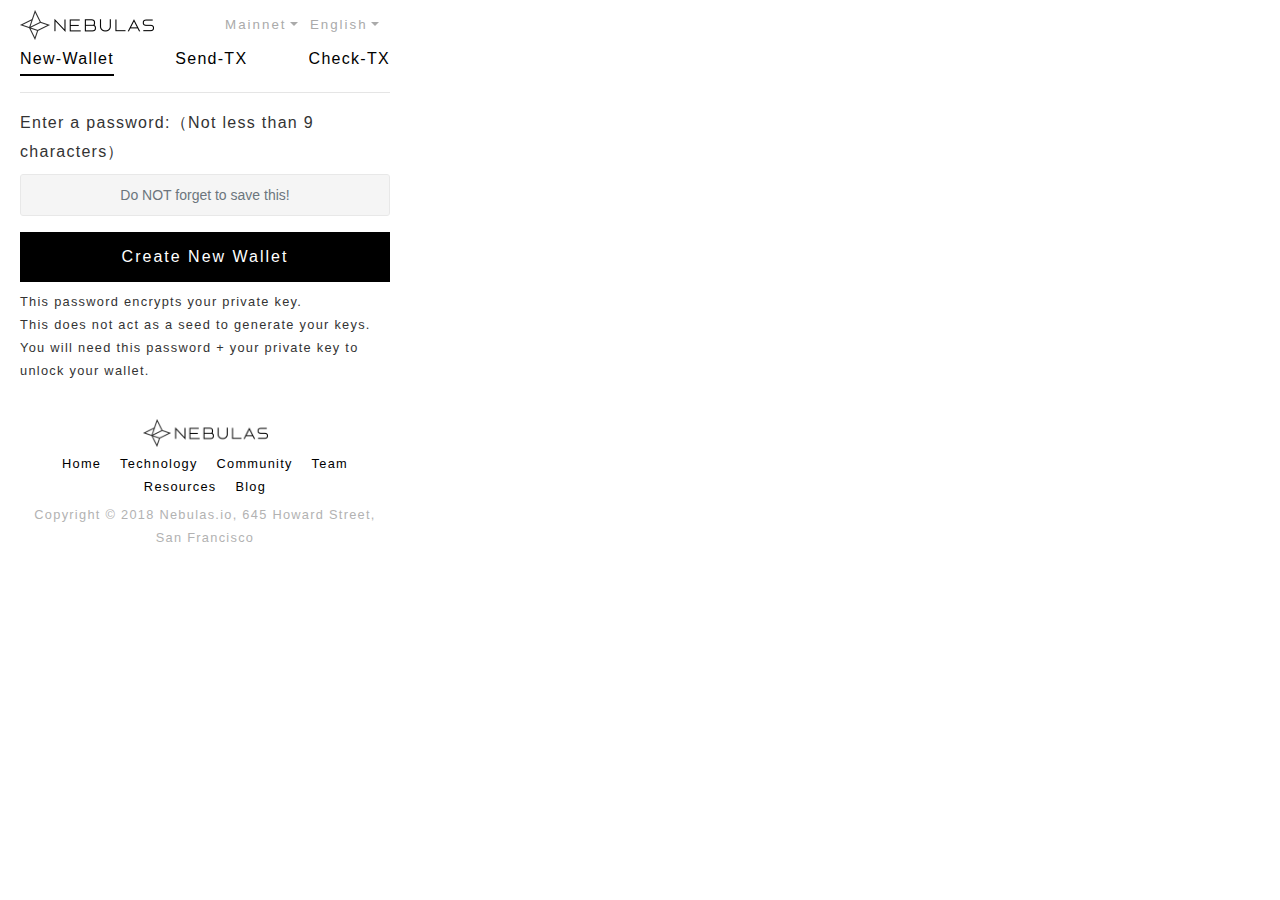
<file: bc/html/index.html>
<!doctype html>
<html>
<head>
    <meta charset=utf-8>
    <link rel="icon shortcut" href=images/logo.png>
    <link rel=apple-touch-icon href=images/logo.png>
    <link rel=stylesheet href=lib/bootstrap-4.0.0-dist/css/bootstrap.min.css>
    <link rel=stylesheet href=css/base.css>
    <link rel=stylesheet href=css/ui-block.css>
    <meta name=viewport content="width=device-width">
    <title>NEBULAS</title>
    <style>
        input {
            text-align: center;
        }

        .active1 {
            display: none;
        }

        .download {
            margin-top: 48px;
            text-align: center;
        }

        .wallet_help {
            font-size: 0.8rem;
        }

        div#main-outer {
            width: 400px;
            margin: 5px;
            /*background: #DDD;*/
            border-radius: 5px;
        }
    </style>
</head>
<body>
    <div id=main-outer>
    <div class=logo-main></div>
    <div class=header></div>

    <div class="container wallet">
        <div id=newWallet>
            <div class=form-group>
                <label for=password data-i18n=new/enter-password>Enter a password:（Not less than 9 characters）</label>
                <input type=password class=form-control id=password data-i18n=new/placeholder/do-not-forget placeholder="Do NOT forget to save this!" data-validate-order-matters="required lengthGt8">
            </div>
            <button class="btn btn-block" data-i18n=new/new id=creat>Create New Wallet</button>
        </div>
        <div class="active1 download">
            <h1>
                <span data-i18n=new/save1>Save your</span>
                <code data-i18n=keystore-file></code>
                <span data-i18n=new/save3>File.</span>
            </h1>
            <button class="btn btn-block" data-i18n=new/gen>Download Keystore File</button>
        </div>
        <p class=wallet_help data-i18n=new/comment>
            This password encrypts your private key.
            <br>This does not act as a seed to generate your keys.
            <br>You will need this password + your private key to unlock your wallet.
        </p>
    </div>

    <div class=footer></div>
        <script src=../popup.js></script>
    <script src=lib/jquery-3.3.1.min.js></script>
    <script src=lib/bootstrap-4.0.0-dist/js/bootstrap.bundle.min.js data-depends=jquery.slim></script>
    <script src=lib/bootbox.min.js data-depends="bootstrap jquery.slim"></script>
    <script src=lib/Blob.js></script>
    <script src=lib/FileSaver.min.js></script>
    <script src=js/nebulas.js></script>
    <script src=js/1-localSave.js></script>
    <script src=js/home.v1.js></script>
    <script src=js/i18n.js data-depends=jquery.slim></script>
    <script src=js/ui-block.js data-depends="bootbox blockies jquery.slim i18n.js nebulas.js"></script>
    <script src=js/index.js></script>
    </div>
</body>
</html>
</file>
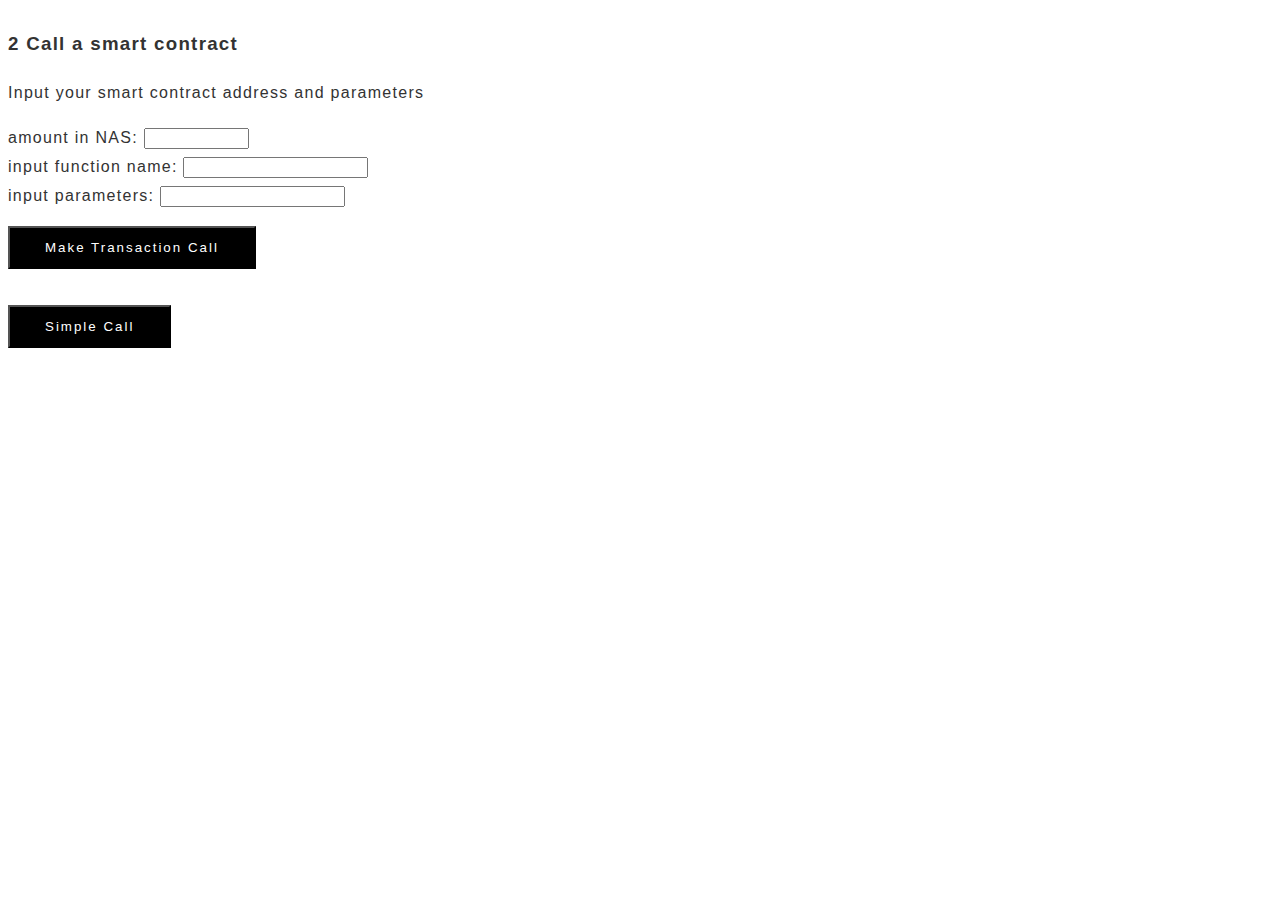
<file: web/call-contract.html>
<!DOCTYPE html>
<html>
<head>
    <meta charset="utf-8">
    <title>send transaction</title>
    <link rel=stylesheet href=../bc/html/css/base.css>
    <link rel=stylesheet href=../bc/html/css/ui-block.css>
    <script src=nebPay.js></script>     <!-- you should add nebPay.js to you Dapp page><!-->
</head>

<style>
</style>

<body>

<script>
    var NebPay = require("nebpay");
    var nebPay = new NebPay();
    var to = "n1h7FsJngkDRE2kcP7wpvxrLBNAzerQyQvF";    

    //to check if the extension is installed
    //if the extension is installed, var "webExtensionWallet" will be injected in to web page
    if(typeof(webExtensionWallet) === "undefined"){
        alert ("Extension wallet is not installed, please install it first.")
    }

    //send transaction to another address
    function onClickSendTx() {
        var amount = document.getElementById("inputAmount").value;
        nebPay.pay(to, amount, {
            qrcode: {
                showQRCode: true
            },
            goods: {
                name: "test",
                desc: "test goods"
            },
            //callback: cbSendTx
            listener: cbSendTx
        });
    }
    //callback function of onClickSendTx, to handle the transaction response
    function cbSendTx(resp){
        console.log("callback resp: " + JSON.stringify(resp))
        document.getElementById("txResult").innerHTML = "send transaction result:\n" +  JSON.stringify(resp)
    }

    function onClickCallDapp() {
        var value = document.getElementById("inputAmount2").value;
        var callFunction = document.getElementById("inputFunction").value;
        var callArgs = document.getElementById("inputParameter").value.trim(); //in the form of ["args"]
        nebPay.call(to, value, callFunction, callArgs, {
            qrcode: {
                showQRCode: true
            },
            goods: {
                name: "test",
                desc: "test goods"
            },
            //callback: cbCallDapp
            listener: cbCallDapp
        });
    }

    function cbCallDapp(resp){
        console.log("callback resp: " + JSON.stringify(resp))
        document.getElementById("callResult").innerHTML = "call Dapp result:\n" +  JSON.stringify(resp)
    }

    function onClickSimulateCall() {
        var value = document.getElementById("inputAmount2").value;
        var callFunction = document.getElementById("inputFunction").value;
        var callArgs = document.getElementById("inputParameter").value.trim(); //in the form of ["args"]
        nebPay.simulateCall(to, value, callFunction, callArgs, {
            qrcode: {
                showQRCode: true
            },
            goods: {
                name: "test",
                desc: "test goods"
            },
            listener: cbSimulateCall
        });
    }

    function cbSimulateCall(resp){
        console.log("callback resp: " + JSON.stringify(resp))
        document.getElementById("simulateCallResult").innerHTML = "simulate call result:\n" +  JSON.stringify(resp)
    }

</script>

<div >

<h3>2 Call a smart contract</h3>
<p>Input your smart contract address and parameters </p>
    <div>
        <label for="inputAmount2">amount in NAS: </label>
        <input id="inputAmount2"  size="10" >
    </div>
    <div>
        <label for="inputFunction">input function name:</label>
        <input id="inputFunction" style="resize:both" >
    </div>
    <div>
        <label for="inputParameter">input parameters:</label>
        <input id="inputParameter" style="resize:both" >
    </div>
    <div>
        <button type="button" id="buttonCallDapp" class="btn btn-block" onclick="onClickCallDapp()">Make Transaction Call</button>
    </div>
    <p id="callResult" style="color:#FF0000;font-size:12px;"></p>
    <div>
        <button type="button" id="buttonSimulateCall" class="btn btn-block" onclick="onClickSimulateCall()">Simple Call</button>
    </div>
</div>
<p id="simulateCallResult" style="color:#FF0000;font-size:12px;"></p>

</body>
</html>
</file>
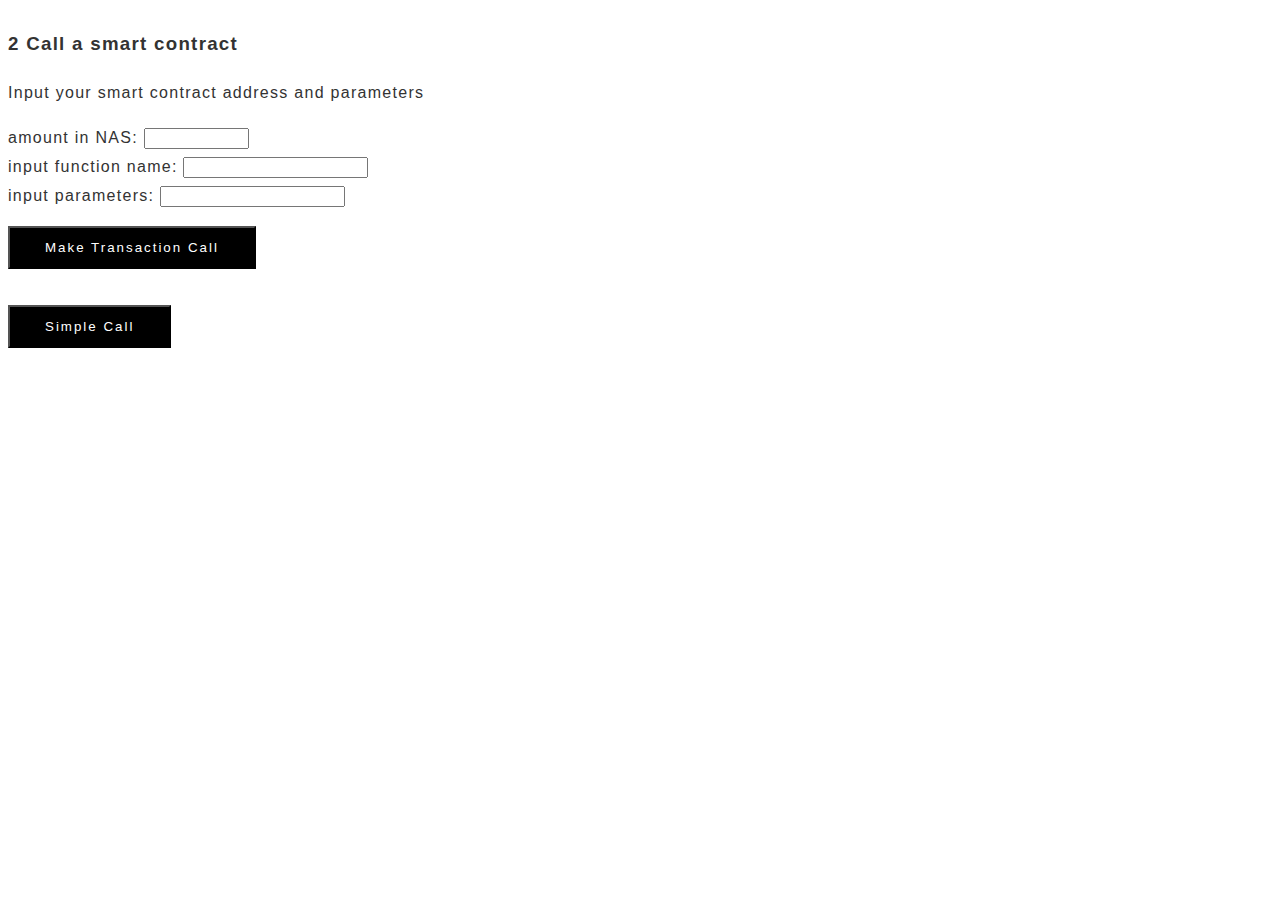
<file: bc/call-contract/call-contract.html>
<!DOCTYPE html>
<html>
<head>
    <meta charset="utf-8">
    <title>send transaction</title>
    <link rel=stylesheet href=../html/css/base.css>
    <link rel=stylesheet href=../html/css/ui-block.css>
    <script src=nebPay.js></script>     <!-- you should add nebPay.js to you Dapp page><!-->
</head>

<style>
</style>

<body>

<script>
    var NebPay = require("nebpay");
    var nebPay = new NebPay();
    var to = "n1h7FsJngkDRE2kcP7wpvxrLBNAzerQyQvF";    

    //to check if the extension is installed
    //if the extension is installed, var "webExtensionWallet" will be injected in to web page
    if(typeof(webExtensionWallet) === "undefined"){
        alert ("Extension wallet is not installed, please install it first.")
    }

    //send transaction to another address
    function onClickSendTx() {
        var amount = document.getElementById("inputAmount").value;
        nebPay.pay(to, amount, {
            qrcode: {
                showQRCode: true
            },
            goods: {
                name: "test",
                desc: "test goods"
            },
            //callback: cbSendTx
            listener: cbSendTx
        });
    }
    //callback function of onClickSendTx, to handle the transaction response
    function cbSendTx(resp){
        console.log("callback resp: " + JSON.stringify(resp))
        document.getElementById("txResult").innerHTML = "send transaction result:\n" +  JSON.stringify(resp)
    }

    function onClickCallDapp() {
        var value = document.getElementById("inputAmount2").value;
        var callFunction = document.getElementById("inputFunction").value;
        var callArgs = document.getElementById("inputParameter").value.trim(); //in the form of ["args"]
        nebPay.call(to, value, callFunction, callArgs, {
            qrcode: {
                showQRCode: true
            },
            goods: {
                name: "test",
                desc: "test goods"
            },
            //callback: cbCallDapp
            listener: cbCallDapp
        });
    }

    function cbCallDapp(resp){
        console.log("callback resp: " + JSON.stringify(resp))
        document.getElementById("callResult").innerHTML = "call Dapp result:\n" +  JSON.stringify(resp)
    }

    function onClickSimulateCall() {
        var value = document.getElementById("inputAmount2").value;
        var callFunction = document.getElementById("inputFunction").value;
        var callArgs = document.getElementById("inputParameter").value.trim(); //in the form of ["args"]
        nebPay.simulateCall(to, value, callFunction, callArgs, {
            qrcode: {
                showQRCode: true
            },
            goods: {
                name: "test",
                desc: "test goods"
            },
            listener: cbSimulateCall
        });
    }

    function cbSimulateCall(resp){
        console.log("callback resp: " + JSON.stringify(resp))
        document.getElementById("simulateCallResult").innerHTML = "simulate call result:\n" +  JSON.stringify(resp)
    }

</script>

<div >

<h3>2 Call a smart contract</h3>
<p>Input your smart contract address and parameters </p>
    <div>
        <label for="inputAmount2">amount in NAS: </label>
        <input id="inputAmount2"  size="10" >
    </div>
    <div>
        <label for="inputFunction">input function name:</label>
        <input id="inputFunction" style="resize:both" >
    </div>
    <div>
        <label for="inputParameter">input parameters:</label>
        <input id="inputParameter" style="resize:both" >
    </div>
    <div>
        <button type="button" id="buttonCallDapp" class="btn btn-block" onclick="onClickCallDapp()">Make Transaction Call</button>
    </div>
    <p id="callResult" style="color:#FF0000;font-size:12px;"></p>
    <div>
        <button type="button" id="buttonSimulateCall" class="btn btn-block" onclick="onClickSimulateCall()">Simple Call</button>
    </div>
</div>
<p id="simulateCallResult" style="color:#FF0000;font-size:12px;"></p>

</body>
</html>
</file>
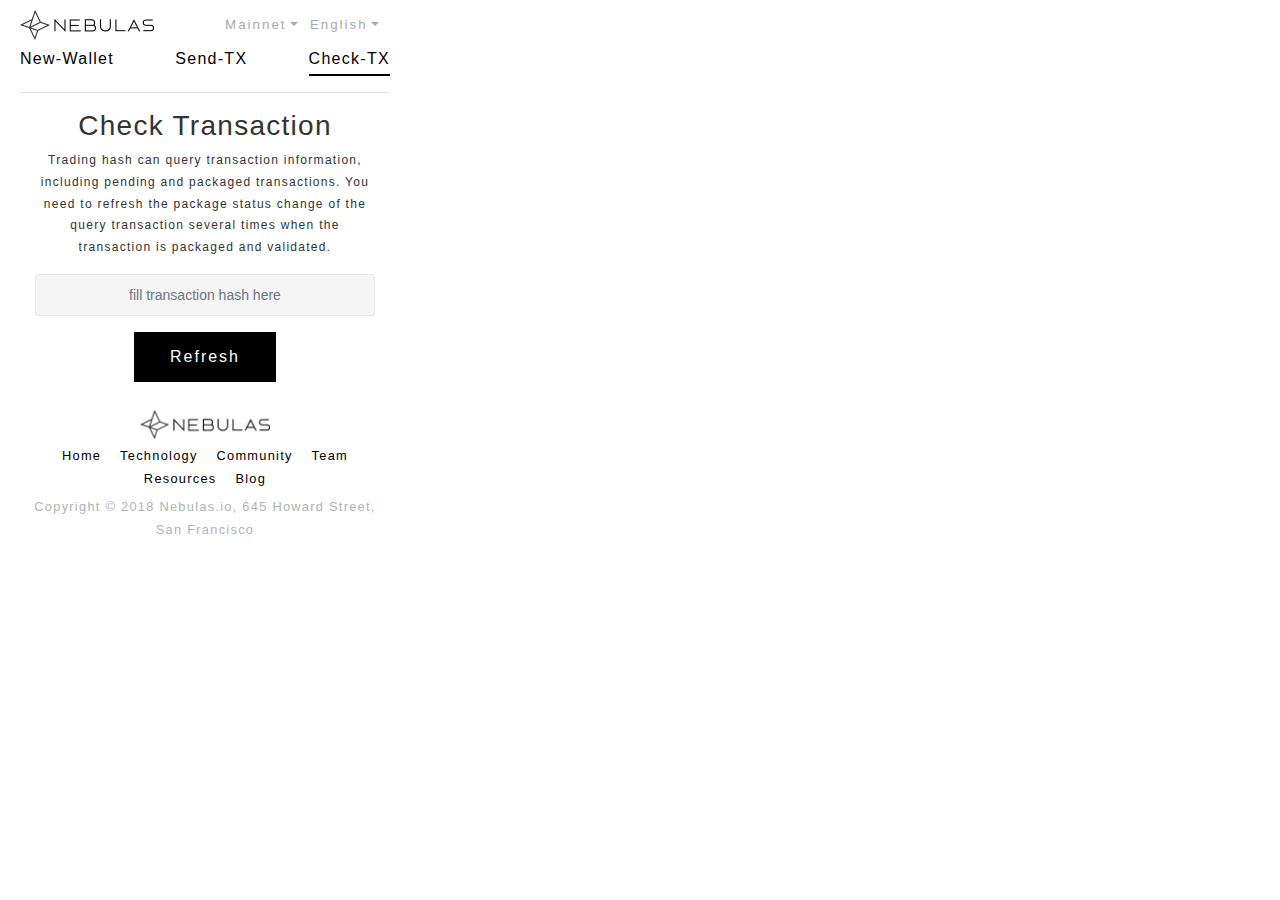
<file: bc/html/check.html>
<!doctype html>
<html>

<head>
    <meta charset=utf-8>
    <link rel="icon shortcut" href=images/logo.png>
    <link rel=apple-touch-icon href=images/logo.png>
    <link rel=stylesheet href=lib/bootstrap-4.0.0-dist/css/bootstrap.min.css>
    <link rel=stylesheet href=css/base.css>
    <link rel=stylesheet href=css/ui-block.css>
    <meta name=viewport content="width=device-width">
    <style>
        .active1 {
            display: none;
        }

        .errmsg {
            color: red;
        }

        .form-control {
            text-align: center;
        }

        .hash,
        .information {
            text-align: center;
        }

        .information {
            margin-top: 20px;
        }

        .mod-child td:last-child {
            padding-bottom: 0;
            padding-top: 0;
            vertical-align: middle;
        }

        .number-comma input.form-control {
            /* override .form-control:disabled */
            background-color: initial;
            border: 0;
        }

        .table tr>td:first-child {
            text-align: left;
        }

        div#main-outer {
            width: 400px;
            margin: 5px;
            /*background: #DDD;*/
            border-radius: 5px;
        }

        .table table-striped {

        }

        .check_words{
            font-size: 12px;
        }
    </style>
    <title>NEBULAS</title>
</head>

<body>
    <div id="main-outer">
    <div class=logo-main></div>
    <div class=header></div>

    <section class="container hash">
        <article class=row></article>
        <section class=col>
            <h3 data-i18n=header/check_text>Check TX Status</h3>
            <p data-i18n=check/blah class=check_words></p>
        </section>
        <section class="col text-center">
            <input id=input class=form-control data-validate-order-matters="required lengthEq64" data-i18n=placeholder/tx#>
            <button id=btn class="btn btn-primary" data-i18n=header/check>Check TX Status<span id="counterDown"></span></button>
            <button id=btn_done class="btn btn-primary" data-i18n=header/close>Close</button>
            <br>
            <span class="active1 errmsg" data-i18n=check/comment1>Please enter a valid TX hash</span>
        </section>
    </section>

    <section class="active1 container information" id=info>
        <h4 data-i18n=check/tx-details>Transaction Result</h4>
        <br>
        <table class="table table-striped">
            <tbody>
                <!--<tr>-->
                    <!--<td>TX Hash</td>-->
                    <!--<td class=tx_hash></td>-->
                <!--</tr>-->
                <!--<tr>-->
                    <!--<td>Contract address</td>-->
                    <!--<td class=contract_addr></td>-->
                <!--</tr>-->
                <tr>
                    <td>TxReceipt Status</td>
                    <td class=status></td>
                </tr>
                <!--<tr>-->
                    <!--<td data-i18n=send-nas/from-address>From Address</td>-->
                    <!--<td class=from_address style="text-align: left;font-size: 12px;" ></td>-->
                <!--</tr>-->
                <!--<tr>-->
                    <!--<td data-i18n=send-nas/to-address>To Address</td>-->
                    <!--<td class=to_address style="text-align: left;font-size: 12px;"></td>-->
                <!--</tr>-->
                <tr class=mod-child>
                    <td data-i18n=amount>Amount</td>
                    <td>
                        <div class="amount number-comma" data-disabled data-unit=wei style="text-align: left"></div>
                    </td>
                </tr>
                <tr>
                    <td>Nonce</td>
                    <td class=nonce></td>
                </tr>
                <tr class=mod-child>
                    <td data-i18n=gas-price>Gas Price</td>
                    <td style="text-align: left">
                        <div class="gas-price number-comma"  data-disabled data-unit=wei  style="text-align: left"></div>
                    </td>
                </tr>
                <tr class=mod-child>
                    <td data-i18n=gas-limit>Gas Limit</td>
                    <td>
                        <div class="gas-limit number-comma" data-disabled></div>
                    </td>
                </tr>
                <tr class=mod-child>
                    <td data-i18n=gas-used>Gas Used</td>
                    <td style="text-align: left">
                        <div class="gas-used number-comma" data-disabled data-unit=wei></div>
                    </td>
                </tr>
                <!--<tr>-->
                    <!--<td data-i18n=data>Data</td>-->
                    <!--<td class=data>-->
                        <!--<textarea name=code id=code cols=80 rows=6 wrap=virtual disabled></textarea>-->
                    <!--</td>-->
                <!--</tr>-->
            </tbody>
        </table>
    </section>

    <div class="fade loading modal" data-backdrop=static>
        <div class=modal-dialog>
            <div class=modal-content>
                <div class=modal-body>
                    <div class=progress>
                        <div class="progress-bar progress-bar-striped progress-bar-animated" role=progressbar style=width:100%></div>
                    </div>
                </div>
            </div>
        </div>
    </div>

    <div class=footer></div>

    <script src=../popup.js></script>
    <script src=lib/jquery-3.3.1.min.js></script>
    <script src=lib/bootstrap-4.0.0-dist/js/bootstrap.bundle.min.js data-depends=jquery.slim></script>
    <script src=lib/bootbox.min.js data-depends="bootstrap jquery.slim"></script>
    <script src=lib/nebulas.js></script>
    <script src=js/1-localSave.js></script>
    <script src=js/home.v1.js></script>
    <script src=js/i18n.js data-depends=jquery.slim></script>
    <script src=js/ui-block.js data-depends="bootbox blockies jquery.slim i18n.js nebulas.js"></script>
    <script src=js/check.js></script>
    </div>
</body>

</html>
</file>
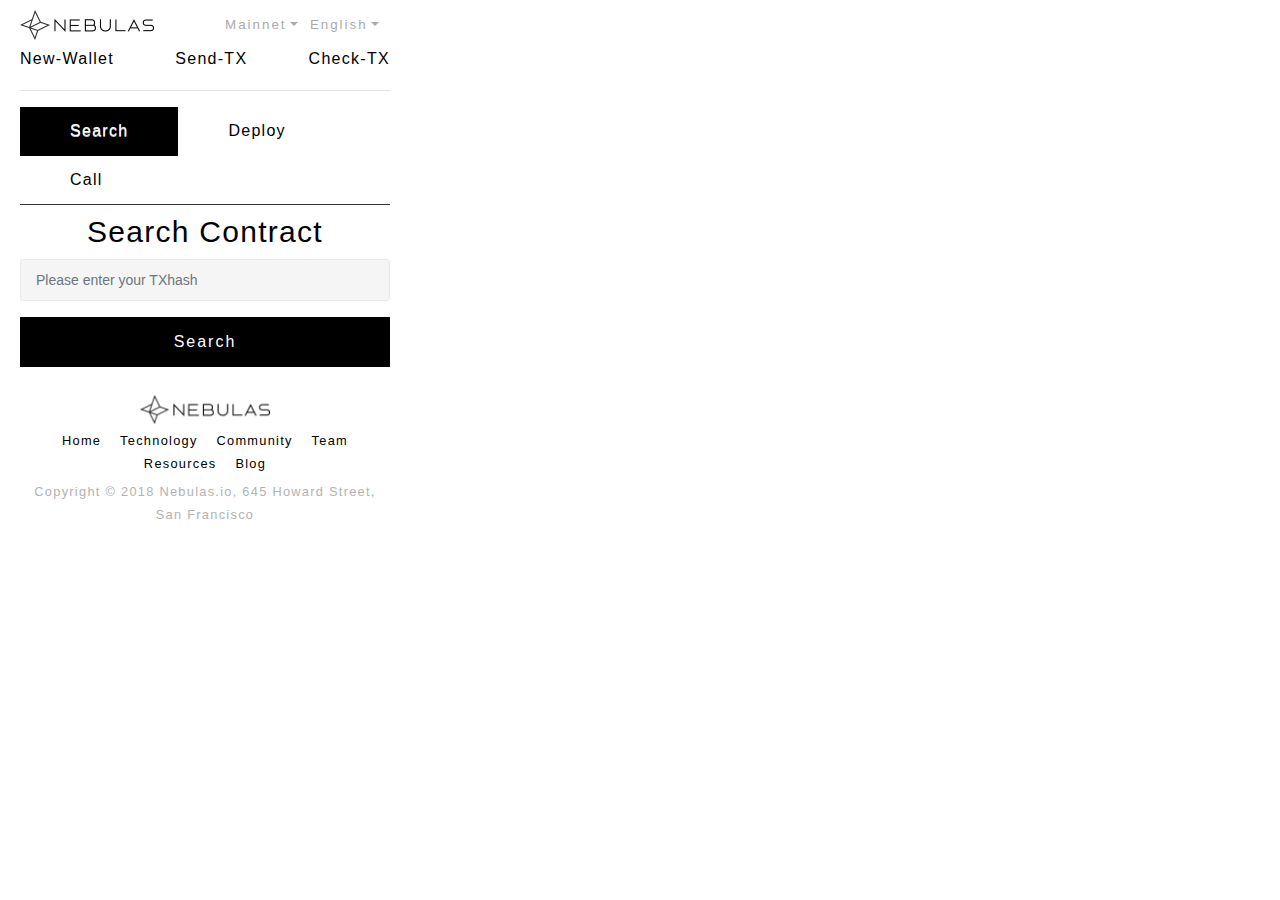
<file: bc/html/contract.html>
<!doctype html>
<html>

<head>
    <meta charset=utf-8>
    <link rel="icon shortcut" href=images/logo.png type=image/png>
    <link rel=apple-touch-icon href=images/logo.png>
    <link rel=stylesheet href=lib/bootstrap-4.0.0-dist/css/bootstrap.min.css>
    <link rel=stylesheet href=lib/prismjs-1.13.0/prism.css>
    <link rel=stylesheet href=css/base.css>
    <link rel=stylesheet href=css/ui-block.css>
    <link rel=stylesheet href=css/codemirror.css>
    <meta name=viewport content="width=device-width">
    <title>NEBULAS</title>
    <style>
        #content {
            border-top: 1px solid;
        }

        .title {
            text-align: center;
            color: black;
            font-size: 30px;
        }

        .active1 {
            display: none;
        }

        #tabs {
            overflow: hidden;
            margin: 0;
            padding: 0;
            list-style: none;
        }

        #tabs li {
            float: left;
            margin: 0;
        }

        #tabs li a {
            position: relative;
            padding: 10px 50px;
            float: left;
            text-decoration: none;
            text-shadow: 0 1px 0 rgba(255, 255, 255, .8);
        }

        .ccc {
            background-color: black;
        }

        .ccc a {
            color: #fff;
        }

        .current a {
            outline: 0;
            z-index: 4;
        }

        .hoverItem a {
            background: black;
            color: #fff;
        }

        .tab {
            display: none;
        }

        .show {
            display: block;
        }

        .execution_banner {
            height: 200px;
            background-color: #f5f5f5;
            margin: 0 auto;
            word-wrap: break-word;
            overflow-wrap: break-word;
        }

        .form-check {
            display: inline-block;
        }

        #receipt {
            word-break: break-all;
        }

        #receipt_call {
            word-break: break-all;
        }

        .code {
            background-color: #f8f9fa;
            font-family: consolas, menlo, monaco, lucida console, liberation mono, dejavu sans mono, bitstream vera sans mono, courier new, monospace;
            overflow: auto;
            white-space: pre;
        }

        .errmsg {
            color: red;
        }

        .err {
            border-color: red;
        }

        .CodeMirror {border: 1px solid black; font-size:13px;border-radius: 5px}

        div#main-outer {
            width: 400px;
            margin: 5px;
            /*background: #DDD;*/
            border-radius: 5px;
        }
    </style>
</head>

<body>
    <div id="main-outer">
    <div class=logo-main></div>
    <div class=header></div>

    <div class=container>
        <ul id=tabs id=myTab role=tablist>
            <li class="current ccc">
                <a href=# title=tab1 data-i18n=contract/search></a>
            </li>
            <li>
                <a href=# title=tab2 data-i18n=contract/deploy></a>
            </li>
            <li>
                <a href=# title=tab3 data-i18n=contract/call></a>
            </li>
        </ul>
        <div id=content>
            <!-- search contract -->
            <div class="search_contract show tab" id=tab1>
                <div class=title>
                    <span data-i18n=contract/search_contract></span>
                </div>
                <input id=addr_input class=form-control data-i18n=contract/addr_input_msg>
                <span class="active1 errmsg" data-i18n=contract/err_msg_hash>Please enter a valid TX hash</span>
                <button class="search btn btn-block" data-i18n=contract/search></button>
                <div class="active1 code search_result"></div>
            </div>

            <div class="deploy_contract tab" id=tab2>
                <div class=title data-i18n=contract/deploy_contract></div>
                <!-- contract code -->

                <span data-i18n=contract/contract_code></span>
                <textarea class=form-control id=source  name=code cols=30 rows=10 data-validate-order-matters=required></textarea>

                <!-- select codetype -->
                <br>
                <div class=codetype>
                    <span data-i18n=contract/contract_codetype></span>
                    <div class=form-check>
                        <input class=form-check-input type=radio name=sourceType id=exampleRadios1 value=js checked>
                        <label class=form-check-label for=exampleRadios1>JavaScript</label>
                    </div>
                    <div class=form-check>
                        <input class=form-check-input type=radio name=sourceType id=exampleRadios2 value=ts>
                        <label class=form-check-label for=exampleRadios2>TypeScript</label>
                    </div>
                    <span data-i18n=contract/contract_codetype_banner></span>
                </div>

                <!-- function args -->
                <br>
                <label data-i18n=contract/contract_fun></label>
                <input class=form-control id=deploy_args>

                <!-- select wallet -->
                <div class="select-wallet-file mt14"></div>

                <div class="form-group row">
                    <div class=col>
                        <label data-i18n=send-nas/from-address></label>
                        <div class=icon-address data-id=from_addr data-disabled></div>
                    </div>
                    <div class=col>
                        <label data-i18n=send-nas/to-address></label>
                        <div class=icon-address data-id=to_addr data-disabled></div>
                    </div>
                </div>

                <div class="form-group row">
                    <div class=col>
                        <label data-i18n=send-nas/balance></label>
                        <input class=form-control disabled id=balance>
                    </div>
                    <div class=col>
                        <label data-i18n=send-nas/amount></label>
                        <input class=form-control type=text id=value value=0 disabled>
                    </div>
                </div>

                <div class="form-group row">
                    <div class=col>
                        <label data-i18n=gas-limit></label>
                        <div class=number-comma data-data-i18n=amount data-id=gas_limit data-validate="required number gt0" data-value=200000 data-disabled></div>
                    </div>
                    <div class=col>
                        <label data-i18n=gas-price></label>
                        <i>( 1 NAS = 1EWei = 10
                            <sup>18</sup> Wei )</i>
                        <div class=number-comma data-data-i18n=amount data-id=gas_price data-unit=wei data-validate="required number gt0" data-value=200000></div>
                    </div>
                </div>

                <div class="result active1" id=result></div>

                <div class="form-group row">
                    <div class=col>
                        <button id=deploy_test data-i18n=contract/deploy_test class=" btn btn-block"></button>
                    </div>
                    <div class=col>
                        <button class="btn btn-block" data-i18n=contract/deploy_submit disabled id=deploy></button>
                    </div>
                </div>

                <div class="active1 next row">
                    <div class=col-6>
                        <span class=execution data-i18n=contract/test_result></span>
                        <textarea class="execution_banner form-control" id=deploy_test_result></textarea>
                    </div>
                    <div class="active1 col-6 next_right">
                        <span class=execution data-i18n=contract/result></span>
                        <br>
                        <span data-i18n=contract/txhash></span>
                        <i data-i18n=contract/clickToCheck></i>&darr;
                        <a class="form-control mt14" id=receipt></a>
                        <span class=mt14 data-i18n=contract/contract_address></span>
                        <input type=text class="form-control mt14" id=deploy_result_address disabled>
                    </div>
                </div>
            </div>

            <div class="run_contract tab" id=tab3>
                <div class=title>
                    <span data-i18n=contract/call_contract></span>
                </div>

                <div class="form-group row">
                    <div class=col>
                        <label data-i18n=contract/contract_funtion></label>
                        <input class=form-control type=text id=call_function>
                    </div>
                    <div class=col>
                        <label data-i18n=contract/contract_fun></label>
                        <input class=form-control type=text id=call_args>
                    </div>
                </div>

                <div class=select-wallet-file></div>

                <div class="form-group row">
                    <div class=col>
                        <label data-i18n=send-nas/from-address></label>
                        <div class=icon-address data-id=run_from_addr data-disabled></div>
                    </div>
                    <div class=col>
                        <label data-i18n=send-nas/to-address></label>
                        <div class=icon-address data-id=run_to_addr></div>
                    </div>
                </div>

                <div class="form-group row">
                    <div class=col>
                        <label data-i18n=send-nas/balance></label>
                        <input class=form-control disabled id=run_balance>
                    </div>
                    <div class=col>
                        <label data-i18n=send-nas/amount></label>
                        <input class=form-control id=run_value value=0 data-validate-order-matters="required number">
                    </div>
                </div>

                <div class="form-group row">
                    <div class=col>
                        <label data-i18n=gas-limit></label>
                        <input class=form-control type=text id=run_gas_limit value=200000>
                    </div>
                    <div class=col>
                        <label data-i18n=gas-price></label>
                        <i>( 1 NAS = 1EWei = 10
                            <sup>18</sup> Wei )</i>
                        <input class=form-control type=text id=run_gas_price>
                    </div>
                </div>

                <div class="active1 result" id=result></div>

                <div class="form-group row">
                    <div class=col>
                        <button id=call_test data-i18n=contract/call_test class="btn btn-block"></button>
                    </div>
                    <div class=col>
                        <button class="btn btn-block" data-i18n=contract/call_submit disabled id=call></button>
                    </div>
                </div>

                <div class="active1 next row">
                    <div class=col-6>
                        <span class=execution data-i18n=contract/test_result></span>
                        <textarea class="execution_banner form-control" id=call_test_result></textarea>
                    </div>
                    <div class=col-6>
                        <span class=execution data-i18n=contract/result></span>
                        <br>
                        <span data-i18n=contract/txhash></span>
                        <i data-i18n=contract/clickToCheck></i>&darr;
                        <a class="form-control mt14" id=receipt_call></a>
                    </div>
                </div>
            </div>
        </div>
    </div>

    <div class="fade loading modal" data-backdrop=static>
        <div class=modal-dialog>
            <div class=modal-content>
                <div class=modal-body>
                    <div class=progress>
                        <div class="progress-bar progress-bar-striped progress-bar-animated" role=progressbar style="width: 100%"></div>
                    </div>
                </div>
            </div>
        </div>
    </div>

    <div class=footer></div>

    <script src=lib/jquery-3.3.1.min.js></script>
    <script src=lib/bootstrap-4.0.0-dist/js/bootstrap.bundle.min.js data-depends=jquery.slim></script>
    <script src=lib/bootbox.min.js data-depends="bootstrap jquery.slim"></script>
    <script src=lib/blockies.min.js></script>
    <script src=lib/js-beautify-1.7.5/beautify.js></script>
    <script src=lib/prismjs-1.13.0/prism.js></script>
    <script src=lib/nebulas.js></script>
    <script src=js/1-localSave.js></script>
    <script src=js/home.v1.js></script>
    <script src=js/i18n.js data-depends=jquery.slim></script>
    <script src=js/ui-block.js data-depends="bootbox blockies jquery.slim i18n.js nebulas.js"></script>
    <script src=lib/codemirror/codemirror.js></script>
    <script src=lib/codemirror/javascript.js></script>
    <script src=js/contract.js></script>
    </div>
</body>
</html>
</file>
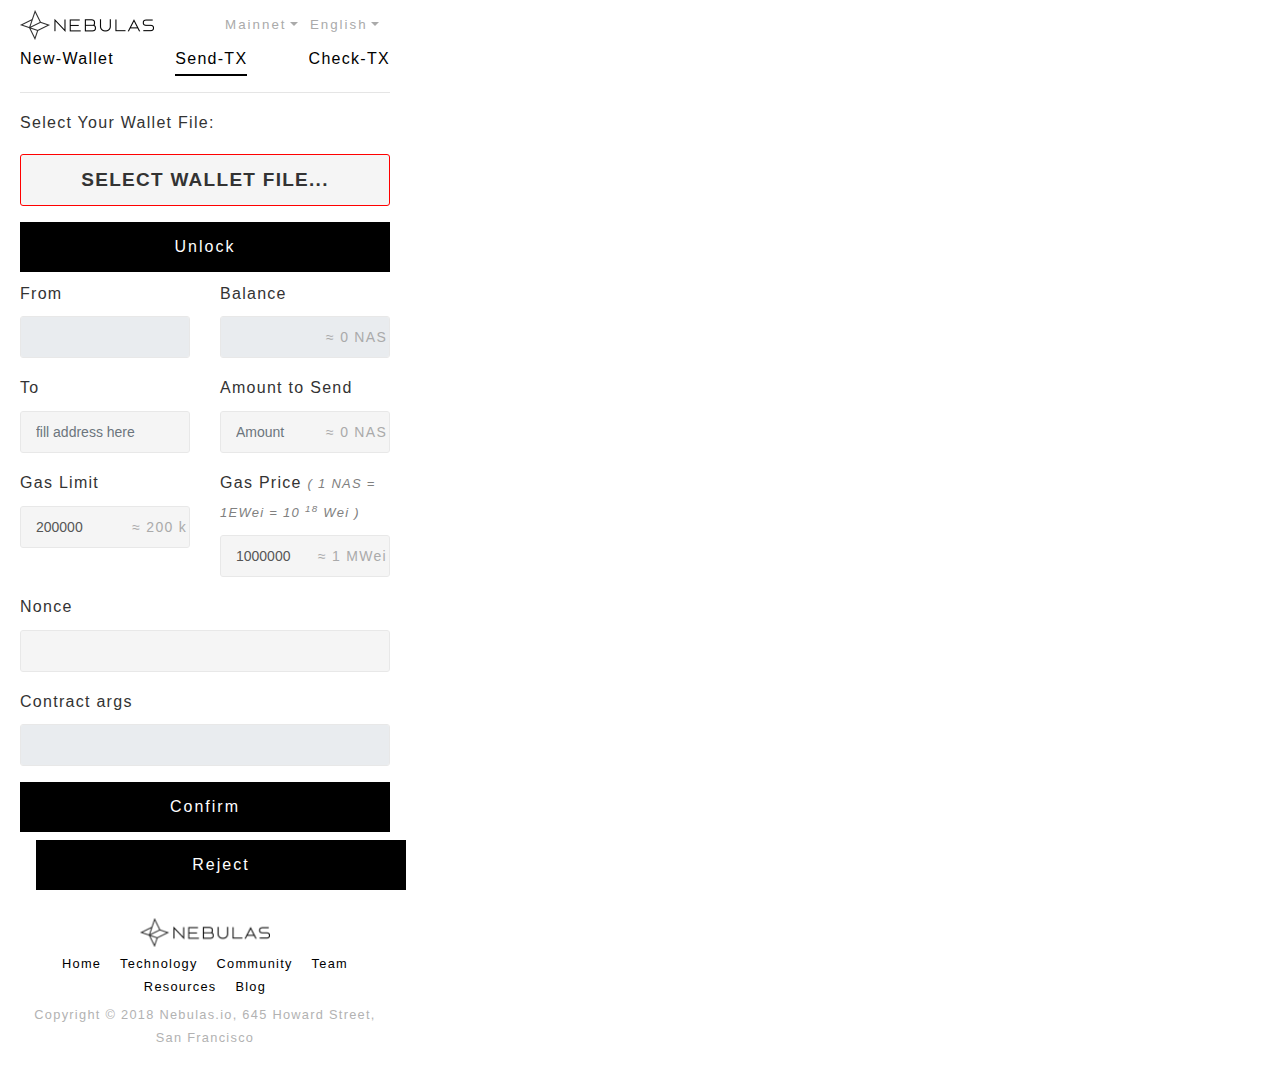
<file: bc/html/sendNas.html>
<!doctype html>
<html>

<head>
    <meta charset=utf-8>
    <link rel="icon shortcut" href=images/logo.png type=image/png>
    <link rel=apple-touch-icon href=images/logo.png>
    <link rel=stylesheet href=lib/bootstrap-4.0.0-dist/css/bootstrap.min.css>
    <link rel=stylesheet href=css/base.css>
    <link rel=stylesheet href=css/ui-block.css>
    <meta name=viewport content="width=device-width">
    <title>NEBULAS</title>
    <style>
        .check_list {
            width: 400px;
            height: 500px;
            background-color: #f5f5f5;
            position: absolute;
            margin-left: 30%;
            margin-top: -50%;
            border-radius: 50px;
            padding: 20px;
        }

        .check_list .data {
            width: 100%;
        }

        .check_list .check {
            margin-top: 60px;
        }

        .active1 {
            display: none;
        }

        .transaction {
            margin-top: 1rem;
            display: none;
        }

        div#main-outer {
            width: 400px;
            margin: 5px;
            /*background: #DDD;*/
            border-radius: 5px;
        }

    </style>
</head>

<body>
    <div id="main-outer">
    <div class=logo-main></div>
    <div class=header></div>
    <div class="container select-wallet-file"></div>

    <div class="container change_wallet active1">
        <div>Your wallet file is imported.</div>
        <button id="change-wallet"  class="btn btn-block">change another wallet</button>
    </div>

    <div id=send class="container send">
        <div class="form-group row">
            <div class=col-md-6>
                <label data-i18n=send-nas/from-address>From Address</label>
                <div class="from icon-address" data-disabled></div>
            </div>
            <div class=col-md-6>
                <label data-i18n=send-nas/balance>Balance</label>
                <div class=number-comma data-disabled data-id=balance data-unit=nas></div>
            </div>
        </div>
        <div class="form-group row">
            <div class=col>
                <label data-i18n=send-nas/to-address>To Address</label>
                <div class="icon-address to"></div>
            </div>
            <div class=col>
                <label for=amount data-i18n=send-nas/amount>Value / Amount to Send</label>
                <div class=number-comma data-data-i18n=amount data-id=amount data-unit=nas data-validate="required number eqgt0"></div>
            </div>
        </div>
        <div class="form-group row">
            <div class=col>
                <label for=limit>
                    <span data-i18n=gas-limit>Gas Limit</span>
                </label>
                <div class=number-comma data-data-i18n=amount data-id=limit data-validate="required number gt0" data-value=200000></div>
            </div>
            <div class=col>
                <label for=price>
                    <span data-i18n=gas-price>Gas Price</span>
                    <i>( 1 NAS = 1EWei = 10
                        <sup>18</sup> Wei )</i>
                </label>
                <div class=number-comma data-data-i18n=amount data-id=price data-unit=wei data-validate="required number gt0" data-value=1000000></div>
            </div>
        </div>
        <div class=form-group>
            <label for=nonce>Nonce</label>
            <input class=form-control id=nonce data-validate-order-matters="required number gt0">
        </div>
        <div id=contract_div class="form-group">
            <label for=contract>Contract args</label>
            <input class=form-control id=contract disabled >
        </div>
        <button id=generate class="btn btn-block" data-toggle=modal data-target=#modal-confirm  data-i18n=send-nas/button/generate>Confirm Transaction</button>
        <button id=reject class="btn btn-block" data-i18n=send-nas/button/reject>Reject Transaction</button>
    </div>

    <!-- send -->
    <div id=transaction class="container transaction">
        <div class=row>
            <div class=col-6>
                <div class=form-group>
                    <label for=raw data-i18n=send-nas/raw>Raw Transaction</label>
                    <textarea class=form-control rows=8 id=raw disabled></textarea>
                </div>
                <div class=form-group>
                    <label for=signed data-i18n=send-nas/signed>Signed Transaction</label>
                    <textarea class=form-control rows=8 id=signed disabled></textarea>
                </div>
            </div>
            <div class="col-6 text-center">
                <label data-i18n=send-nas/signed_qr>Signed Transaction QR</label>
                <div id=addressqr></div>
            </div>
        </div>
        <button type=button id=send_transaction class="btn btn-block" data-toggle=modal data-target=#modal-confirm data-i18n=send-nas/send>Send </button>

    </div>

    <!-- Transaction -->
    <div class="container transaction" id=receipt_div>
        <span data-i18n=contract/txhash></span>
        <i data-i18n=contract/clickToCheck></i>&darr;
        <a id=receipt></a>
        <div class=form-group>
            <label for=signed data-i18n=send-nas/receipt>receipt :</label>
            <textarea id=receipt_state rows=6 class=form-control disabled></textarea>
        </div>
    </div>

    <!-- Modal -->
    <div class="fade modal" id=modal-confirm tabindex=-1 role=dialog aria-labelledby=exampleModalLabel aria-hidden=true>
        <div class=modal-dialog role=document>
            <div class=modal-content>
                <div class=modal-header>
                    <h5 class=modal-title id=exampleModalLabel data-i18n=send-nas/transfer_msg>transfer message :</h5>
                    <button type=button class=close data-dismiss=modal aria-label=Close>
                        <span aria-hidden=true>&times;</span>
                    </button>
                </div>
                <div class=modal-body>
                    <div>
                        <label data-i18n=send-nas/from-address>From Address</label>
                        <input type=text class=form-control id=for_addr disabled>
                    </div>
                    <div>
                        <label data-i18n=send-nas/to-address>To Address</label>
                        <input type=text class=form-control id=to_addr disabled>
                    </div>
                    <div>
                        <label for=amount data-i18n=send-nas/amount>Value / Amount to Send</label>
                        <div class=number-comma data-data-i18n=amount data-id=value data-unit=nas data-disabled></div>
                    </div>
                    <!-- <div class=data>
                        <label>data</label>
                        <input type=text class=data id=data disabled style="width: 100%;">
                    </div> -->
                </div>
                <div class=modal-footer>
                    <button class="btn btn-secondary" data-dismiss=modal data-i18n=send-nas/close>Close</button>
                    <button class="btn btn-primary s" data-dismiss=modal data-i18n=send-nas/check></button>
                </div>
            </div>
        </div>
    </div>

    <div class=footer></div>

        <script src=../popup.js></script>
    <script src=lib/jquery-3.3.1.min.js></script>
    <script src=lib/bootstrap-4.0.0-dist/js/bootstrap.bundle.min.js data-depends=jquery.slim></script>
    <script src=lib/bootbox.min.js data-depends="bootstrap jquery.slim"></script>
    <script src=lib/jquery.qrcode.min.js data-depends=jquery></script>
    <script src=lib/blockies.min.js></script>
    <script src=lib/nebulas.js></script>
    <script src=js/1-localSave.js></script>
    <script src=js/home.v1.js></script>
    <script src=js/i18n.js data-depends=jquery.slim></script>
    <script src=js/ui-block.js data-depends="bootbox blockies jquery.slim i18n.js nebulas.js"></script>
    <script src=js/sendNas.js></script>
    </div>
</body>
</html>
</file>
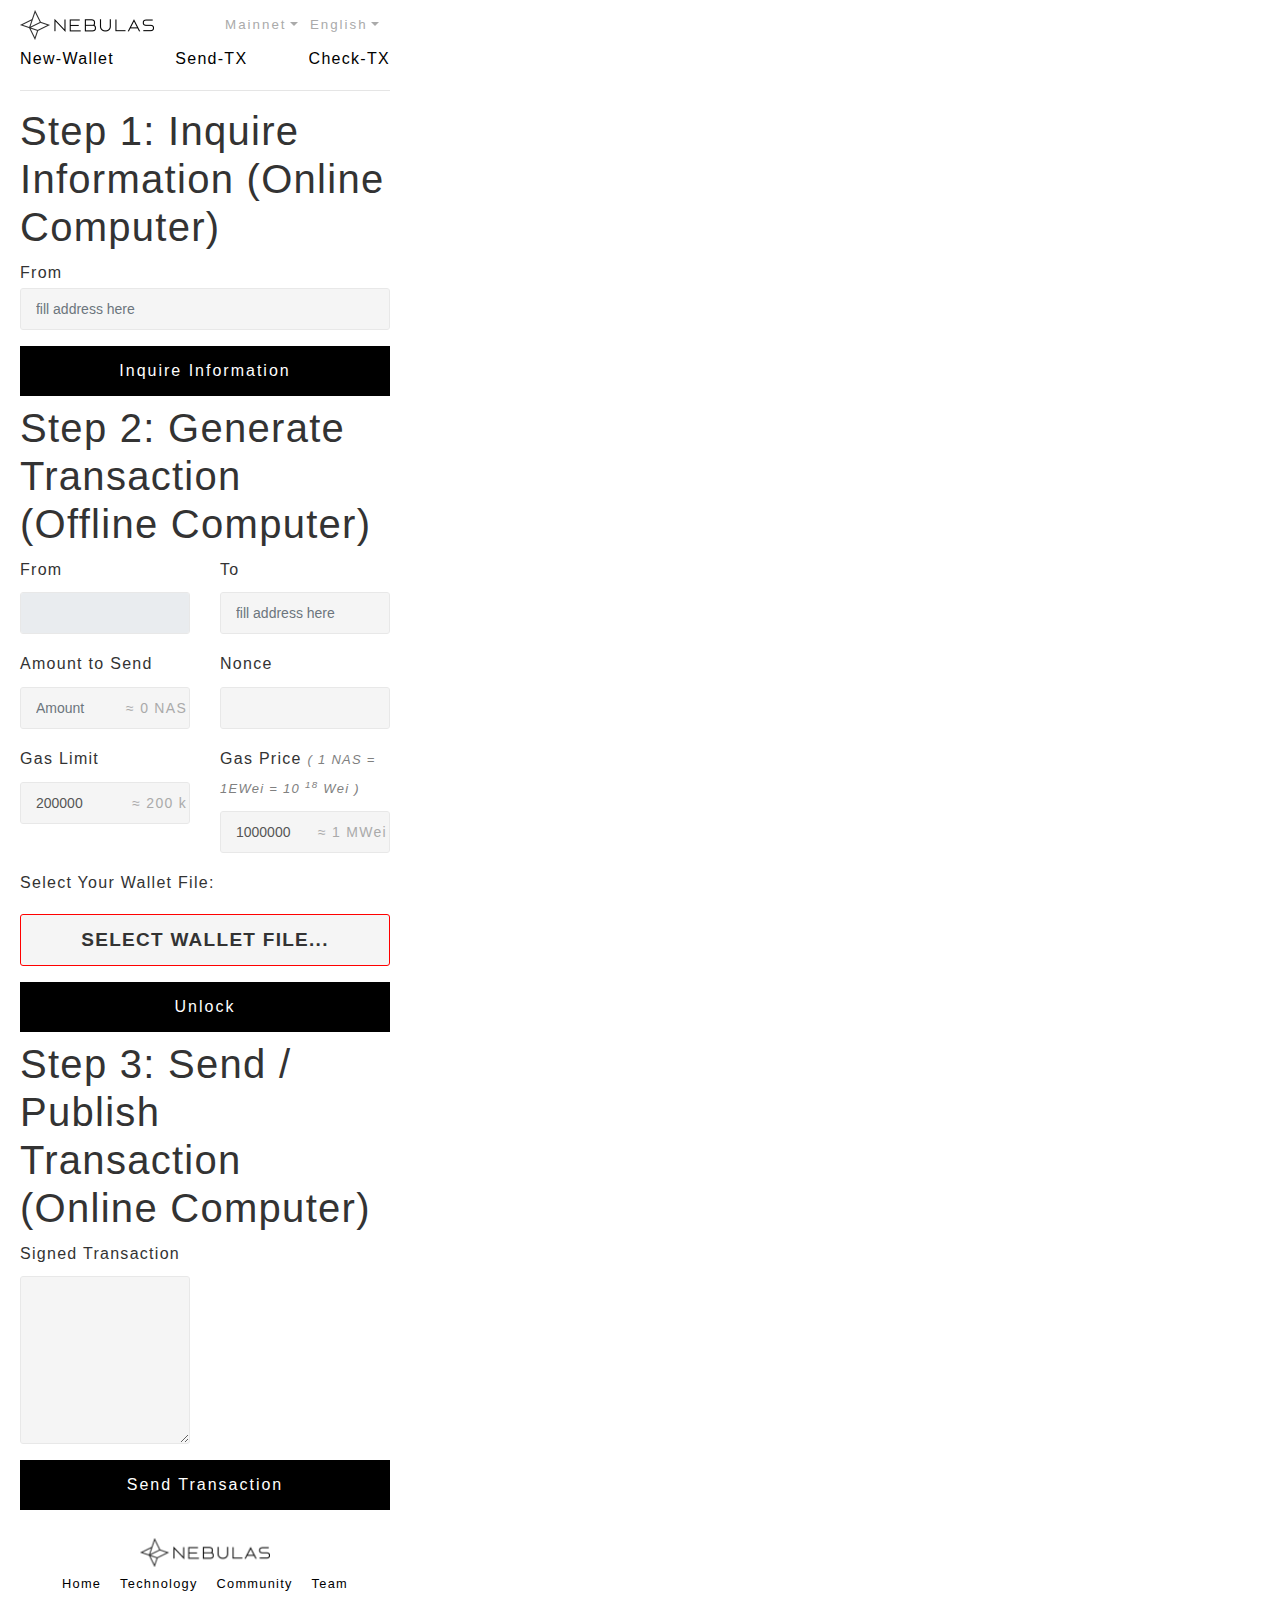
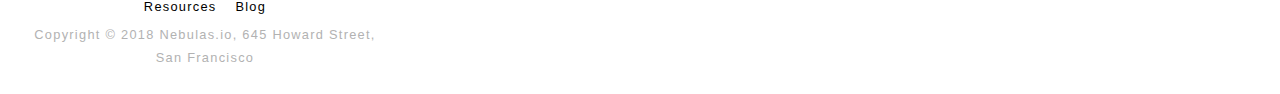
<file: bc/html/sendOffline.html>
<!doctype html>
<html>

<head>
    <meta charset=utf-8>
    <link rel="icon shortcut" href=images/logo.png type=image/png>
    <link rel=apple-touch-icon href=images/logo.png>
    <link rel=stylesheet href=lib/bootstrap-4.0.0-dist/css/bootstrap.min.css>
    <link rel=stylesheet href=css/base.css>
    <link rel=stylesheet href=css/ui-block.css>
    <meta name=viewport content="width=device-width">
    <style>
        .transaction {
            display: none;
        }

        #qrcode {
            text-align: center;
        }

        div#main-outer {
            width: 400px;
            margin: 5px;
            /*background: #DDD;*/
            border-radius: 5px;
        }
    </style>
    <title>NEBULAS</title>
</head>

<body>
    <div id="main-outer">
    <div class=logo-main></div>
    <div class=header></div>

    <div id=step1 class="container wallet">
        <div id=generate_infomation>
            <h1 data-i18n=send-offline/step1>Step 1: Generate Information (Online Computer)</h1>
            <div class=form-group>
                <div data-i18n=send-nas/from-address>From Address</div>
                <div class="from icon-address"></div>
            </div>
            <button id=generate-infomation class="btn btn-block" data-i18n=send-offline/gen-info>Inquire Information</button>
            <div class="form-group row" id=information style=display:none;>
                <div class=col>
                    <label for=fa_gasprice data-i18n=gas-price>Gas Price:</label>
                    <input type=text id=fa_gasprice class=form-control>
                </div>
                <div class=col>
                    <label for=fa_nonce data-i18n=send-offline/nonce>Nonce: (next transaction nonce)</label>
                    <input type=text id=fa_nonce class=form-control>
                </div>
            </div>
        </div>
    </div>

    <div id=step2 class="container wallet">
        <div id=generate_transaction>
            <h1 data-i18n=send-offline/step2>Step 2: Generate Transaction (Offline Computer)</h1>
            <div class="form-group row">
                <div class=col>
                    <label data-i18n=send-nas/from-address>From Address</label>
                    <div class="icon-address from" data-disabled></div>
                </div>
                <div class=col>
                    <label data-i18n=send-nas/to-address>To Address</label>
                    <div class="icon-address to"></div>
                </div>
            </div>
            <div class="form-group row">
                <div class=col>
                    <label data-i18n=send-nas/amount>Value / Amount to Send</label>
                    <div class=number-comma data-data-i18n=amount data-id=amount data-unit=nas data-validate="required number eqgt0"></div>
                </div>
                <div class=col>
                    <label>Nonce</label>
                    <input type=text class=form-control id=nonce data-validate-order-matters="required number gt0">
                </div>
            </div>
            <div class="form-group row">
                <div class=col>
                    <label>
                        <span data-i18n=gas-limit>Gas Limit</span>
                    </label>
                    <div class=number-comma data-data-i18n=amount data-id=limit data-validate="required number gt0" data-value=200000></div>
                </div>
                <div class=col>
                    <label>
                        <span data-i18n=gas-price>Gas Price</span>
                        <i>( 1 NAS = 1EWei = 10
                            <sup>18</sup> Wei )</i>
                    </label>
                    <div class=number-comma data-data-i18n=amount data-id=price data-unit=wei data-validate="required number gt0" data-value=1000000></div>
                </div>
            </div>
        </div>
    </div>

    <div class="container select-wallet-file"></div>

    <div class="container transaction">
        <button id=generate class="btn btn-block" data-i18n=send-nas/button/generate>Generate Transaction</button>
        <div class=row>
            <div class=col>
                <div class=form-group>
                    <label for=raw data-i18n=send-nas/raw>Raw Transaction</label>
                    <textarea class=form-control rows=8 id=raw disabled></textarea>
                </div>
            </div>
            <div class=col>
                <div class=form-group>
                    <label for=signed data-i18n=send-nas/signed>Signed Transaction</label>
                    <textarea class=form-control rows=8 id=signed disabled></textarea>
                </div>
            </div>
        </div>
    </div>

    <div id=step3 class="container wallet">
        <h1 data-i18n=send-offline/step3>Step 3: Send / Publish Transaction (Online Computer)</h1>
        <div class="form-group row">
            <div class=col>
                <label for=signedoffline data-i18n=send-nas/signed>Signed Transaction</label>
                <textarea class=form-control rows=8 id=signedoffline></textarea>
            </div>
            <div class=col>
                <div id=qrcode style=text-align:center;>
                </div>
            </div>
        </div>
        <div>
            <button data-toggle=modal data-target=#exampleModal class="btn btn-block send" data-i18n=send-nas/send>Send Transaction</button>
        </div>
    </div>

    <div class="container transaction" id=receipt_div>
        <span data-i18n=contract/txhash></span>
        <i data-i18n=contract/clickToCheck></i>&darr;
        <a id=receipt></a>
        <div class=form-group>
            <label for=signed data-i18n=send-nas/receipt>receipt :</label>
            <textarea id=receipt_state rows=6 class=form-control disabled></textarea>
        </div>
    </div>

    <div class="fade modal" id=exampleModal tabindex=-1 role=dialog aria-labelledby=exampleModalLabel aria-hidden=true>
        <div class=modal-dialog role=document>
            <div class=modal-content>
                <div class=modal-header>
                    <h5 class=modal-title id=exampleModalLabel data-i18n=send-nas/transfer_msg>transfer message :</h5>
                    <button type=button class=close data-dismiss=modal aria-label=Close>
                        <span aria-hidden=true>&times;</span>
                    </button>
                </div>
                <div class=modal-body>
                    <div>
                        <label data-i18n=send-nas/from-address>From Address</label>
                        <input type=text class=form-control id=for_addr disabled>
                    </div>
                    <div>
                        <label data-i18n=send-nas/to-address>To Address</label>
                        <input type=text class=form-control id=to_addr disabled>
                    </div>
                    <div>
                        <label for=amount data-i18n=send-nas/amount>Value / Amount to Send</label>
                        <div class=number-comma data-data-i18n=amount data-id=value data-unit=nas data-disabled></div>
                    </div>
                    <!-- <div class=data>
                        <label>data</label>
                        <input type=text class=data id=data disabled style="width: 100%;">
                    </div> -->
                </div>
                <div class=modal-footer>
                    <button class="btn btn-secondary" data-dismiss=modal data-i18n=send-nas/close>Close</button>
                    <button class="btn btn-primary send" data-dismiss=modal data-i18n=send-nas/check></button>
                </div>
            </div>
        </div>
    </div>

    <div class="fade modal" tabindex=-1 id=info role=dialog>
        <div class=modal-dialog role=document>
            <div class=modal-content>
                <div class=modal-header>
                    <button type=button class=close data-dismiss=modal aria-label=Close>
                        <span aria-hidden=true>&times;</span>
                    </button>
                    <h4 class=modal-title>info</h4>
                </div>
                <div class=modal-body>
                    <p>unlocking&hellip;</p>
                </div>
            </div>
        </div>
    </div>

    <div class=footer></div>

    <script src=lib/jquery-3.3.1.min.js></script>
    <script src=lib/bootstrap-4.0.0-dist/js/bootstrap.bundle.min.js data-depends=jquery.slim></script>
    <script src=lib/bootbox.min.js data-depends="bootstrap jquery.slim"></script>
    <script src=lib/jquery.qrcode.min.js data-depends=jquery></script>
    <script src=lib/blockies.min.js></script>
    <script src=lib/nebulas.js></script>
    <script src=js/1-localSave.js></script>
    <script src=js/home.v1.js></script>
    <script src=js/i18n.js data-depends=jquery.slim></script>
    <script src=js/ui-block.js data-depends="bootbox blockies jquery.slim i18n.js nebulas.js"></script>
    <script src=js/sendOffline.js></script>
    </div>
</body>

</html>
</file>
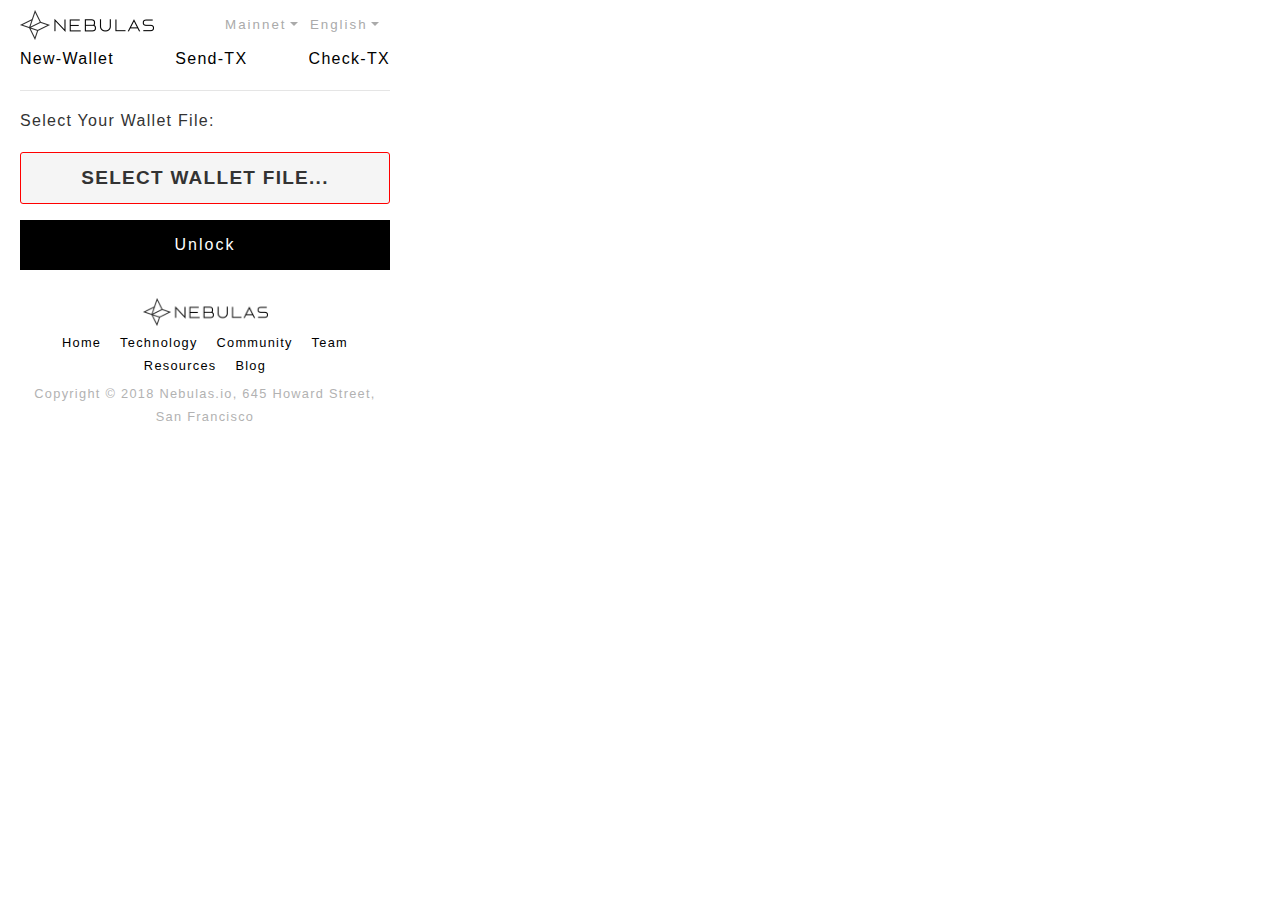
<file: bc/html/viewWalletInfo.html>
<!doctype html>
<html>
<head>
    <meta charset=utf-8>
    <link rel="icon shortcut" href=images/logo.png type=image/png>
    <link rel=apple-touch-icon href=images/logo.png>
    <link rel=stylesheet href=lib/bootstrap-4.0.0-dist/css/bootstrap.min.css>
    <link rel=stylesheet href=css/base.css>
    <link rel=stylesheet href=css/ui-block.css>
    <meta name=viewport content="width=device-width">
    <title>NEBULAS</title>
</head>
<style>
    .qr_code>div {
        display: inline-block;
    }

    .qr_code>.display-none {
        display: none;
    }

    .transaction {
        margin-top: 1rem;
        display: none;
    }
    div#main-outer {
        width: 400px;
        margin: 5px;
        /*background: #DDD;*/
        border-radius: 5px;
    }
</style>
<body>
    <div id="main-outer">
    <div class=logo-main></div>
    <div class=header></div>
    <div class="container select-wallet-file"></div>

    <div id=walletinfo class="container transaction">
        <div class=row>
            <div class=col>
                <div class=form-group>
                    <label for=address data-i18n=wallet-info/your-addr>Your Address</label>
                    <input type=text class=form-control id=address disabled>
                </div>
                <div class=form-group>
                    <label for=amount data-i18n=wallet-info/acc-balance>Account Balance : </label>
                    <input type=text id=amount class=form-control disabled>
                </div>
                <div class=form-group>
                    <label for=keystore>
                        <span data-i18n=keystore-file>Keystore File</span>
                        (JSON / Recommended / Encrypted)
                    </label>
                    <button type=submit class="btn btn-default col-xs-12 col-sm-12 col-md-12 text-center" id=keystore data-i18n=download>Download</button>
                </div>
                <div class=form-group>
                    <label for=password data-i18n=wallet-info/private-key>Private Key (unencrypted)</label>
                    <input type=password id=password class=form-control disabled>
                    <div>
                        <input id=togglePassword type=checkbox>
                        <label for=togglePassword>visible</label>
                    </div>
                </div>
            </div>
            <div class="col qr_code">
                <div class=text-center>
                    <label for=addressqr data-i18n=wallet-info/your-addr>Your Address</label>
                    <div class=form-group id=addressqr></div>
                </div>
                <div class="display-none key_qr text-center">
                    <label for=privateqr data-i18n=wallet-info/private-key>Private Key (unencrypted)</label>
                    <div class=form-group id=privateqr></div>
                </div>
            </div>
        </div>
    </div>

    <div class=footer></div>

    <script src=lib/jquery-3.3.1.min.js></script>
    <script src=lib/bootstrap-4.0.0-dist/js/bootstrap.bundle.min.js data-depends=jquery.slim></script>
    <script src=lib/jquery.qrcode.min.js data-depends=jquery></script>
    <script src=lib/bootbox.min.js data-depends="bootstrap jquery.slim"></script>
    <script src=lib/Blob.js></script>
    <script src=lib/FileSaver.min.js></script>
    <script src=lib/nebulas.js></script>
    <script src=js/1-localSave.js></script>
    <script src=js/home.v1.js></script>
    <script src=js/i18n.js data-depends=jquery.slim></script>
    <script src=js/ui-block.js data-depends="bootbox blockies jquery.slim i18n.js nebulas.js"></script>
    <script src=js/viewWalletInfo.js></script>
    </div>
</body>
</html>
</file>
